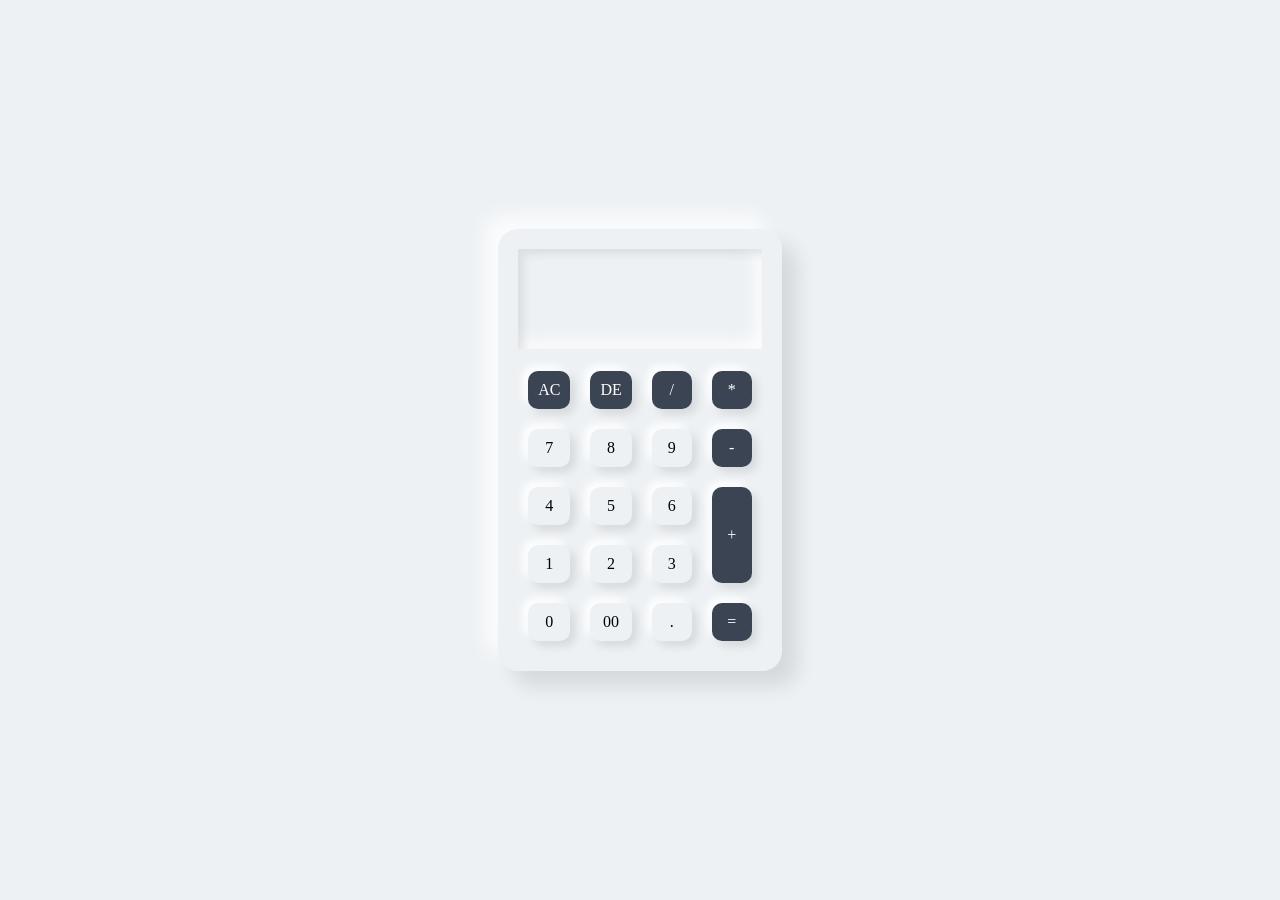
<file: index.html>
<!DOCTYPE html>
<html lang="en">
<head>
    <meta charset="UTF-8">
    <meta http-equiv="X-UA-Compatible" content="IE=edge">
    <meta name="viewport" content="width=device-width, initial-scale=1.0">
    <link rel="stylesheet" href="style.css">
    <title>Document</title>
</head>
<body>
    <div class="calculator">
        <div class="button">
            <h2 id="value"></h2>
            <span id="clear">AC</span>
            <span id="Delete">DE</span>
            <span id="open">/</span>
            <span id="open">*</span>
            <span>7</span>
            <span>8</span>
            <span>9</span>
            <span id="open">-</span>
            <span>4</span>
            <span>5</span>
            <span>6</span>
            <span id="plus">+</span>
            <span>1</span>
            <span>2</span>
            <span>3</span>
            <span>0</span>
            <span>00</span>
            <span>.</span>
            <span id="equal">=</span>
        </div>
    </div>
    <script>
        let button =document.querySelector('.button');
        let btn =document.querySelectorAll('span');
        let value =document.getElementById('value');

        for(let i=0;i<btn.length;i++){
            btn[i].addEventListener("click",function(){
                if(this.innerHTML == "="){
                    value.innerHTML = eval(value.innerHTML);   
                }
                else if(this.innerHTML == "DE"){
                    value.innerHTML = value.innerHTML.substr(0,value.innerHTML.length - 1);
                }
                else if(this.innerHTML == "AC"){
                    value.innerHTML = "";
                }
                else{
                        value.innerHTML += this.innerHTML;
                    }
            })
        }
    </script>

</body>
</html>
</file>
<file: style.css>
* {
    margin: 0;
    padding: 0;
    box-sizing: border-box;
    font-family: cursive;
}

body {
    display: flex;
    justify-content: center;
    align-items: center;
    min-height: 100vh;
    background: #edf1f4;
}

.calculator {
    width: auto;
    padding: 20px;
    border-radius: 20px;
    box-shadow: 15px 15px 20px rgba(0, 0, 0, 0.1), -15px -15px 20px #fffb;
}

.calculator .button,
.calculator .button span {
    position: relative;
    user-select: none;
    cursor: pointer;
    display: grid;
    border-radius: 10px;
}

.calculator .button #value {
    grid-column: span 4;
    width: 100%;
    text-align: end;
    color: #5166d6;
    height: 100px;
    line-height: 100px;
    box-shadow: inset 5px 5px 10px rgba(0, 0, 0, 0.1), inset -5px -5px 20px #fff;
    margin-bottom: 12px;
    padding: 0 20px;
    font-weight: 500;
}

.calculator .button span {
    padding: 10px;
    margin: 10px;
    box-shadow: 5px 5px 10px rgba(0, 0, 0, 0.1), -5px -5px 10px #fff;
    min-width: 40px;
    display: flex;
    justify-content: center;
    align-items: center;
}

.calculator .button span#plus,
.calculator .button span#equal {
    grid-row: span 2;
    background: #3a4452;
    color: #fff;
}

.calculator .button span#clear,
.calculator .button span#Delete,
.calculator .button span#open {
    background: #3a4452;
    color: #fff;
}

.calculator .button span:active,
.calculator .button span#plus:active,
.calculator .button span#equal:active,
.calculator .button span#clear:active,
.calculator .button span#Delete:active,
.calculator .button span#open:active {
    box-shadow: 5px 5px 10px rgba(0, 0, 0, 0.1), -5px -5px 10px #fff, inset 5px 5px 10px rgba(0, 0, 0, 0.1);
    color: #36c1b1;
}
</file>
<file: public/style.css>
* {
    margin: 0;
    padding: 0;
    box-sizing: border-box;
    font-family: cursive;
}

body {
    display: flex;
    justify-content: center;
    align-items: center;
    min-height: 100vh;
    background: #edf1f4;
}

.calculator {
    width: auto;
    padding: 20px;
    border-radius: 20px;
    box-shadow: 15px 15px 20px rgba(0, 0, 0, 0.1), -15px -15px 20px #fffb;
}

.calculator .button,
.calculator .button span {
    position: relative;
    user-select: none;
    display: grid;
    border-radius: 10px;
}

.calculator .button #value {
    grid-column: span 4;
    width: 100%;
    text-align: end;
    color: #5166d6;
    height: 100px;
    line-height: 100px;
    box-shadow: inset 5px 5px 10px rgba(0, 0, 0, 0.1), inset -5px -5px 20px #fff;
    margin-bottom: 12px;
    padding: 0 20px;
    font-weight: 500;
}

.calculator .button span {
    padding: 10px;
    margin: 10px;
    cursor: pointer;
    box-shadow: 5px 5px 10px rgba(0, 0, 0, 0.1), -5px -5px 10px #fff;
    min-width: 40px;
    display: flex;
    justify-content: center;
    align-items: center;
}

.calculator .button span#plus,
.calculator .button span#equal {
    grid-row: span 2;
    background: #3a4452;
    color: #fff;
}

.calculator .button span#clear,
.calculator .button span#Delete,
.calculator .button span#open {
    background: #3a4452;
    color: #fff;
}

.calculator .button span:active,
.calculator .button span#plus:active,
.calculator .button span#equal:active,
.calculator .button span#clear:active,
.calculator .button span#Delete:active,
.calculator .button span#open:active {
    box-shadow: 5px 5px 10px rgba(0, 0, 0, 0.1), -5px -5px 10px #fff, inset 5px 5px 10px rgba(0, 0, 0, 0.1);
    color: #36c1b1;
}
</file>
